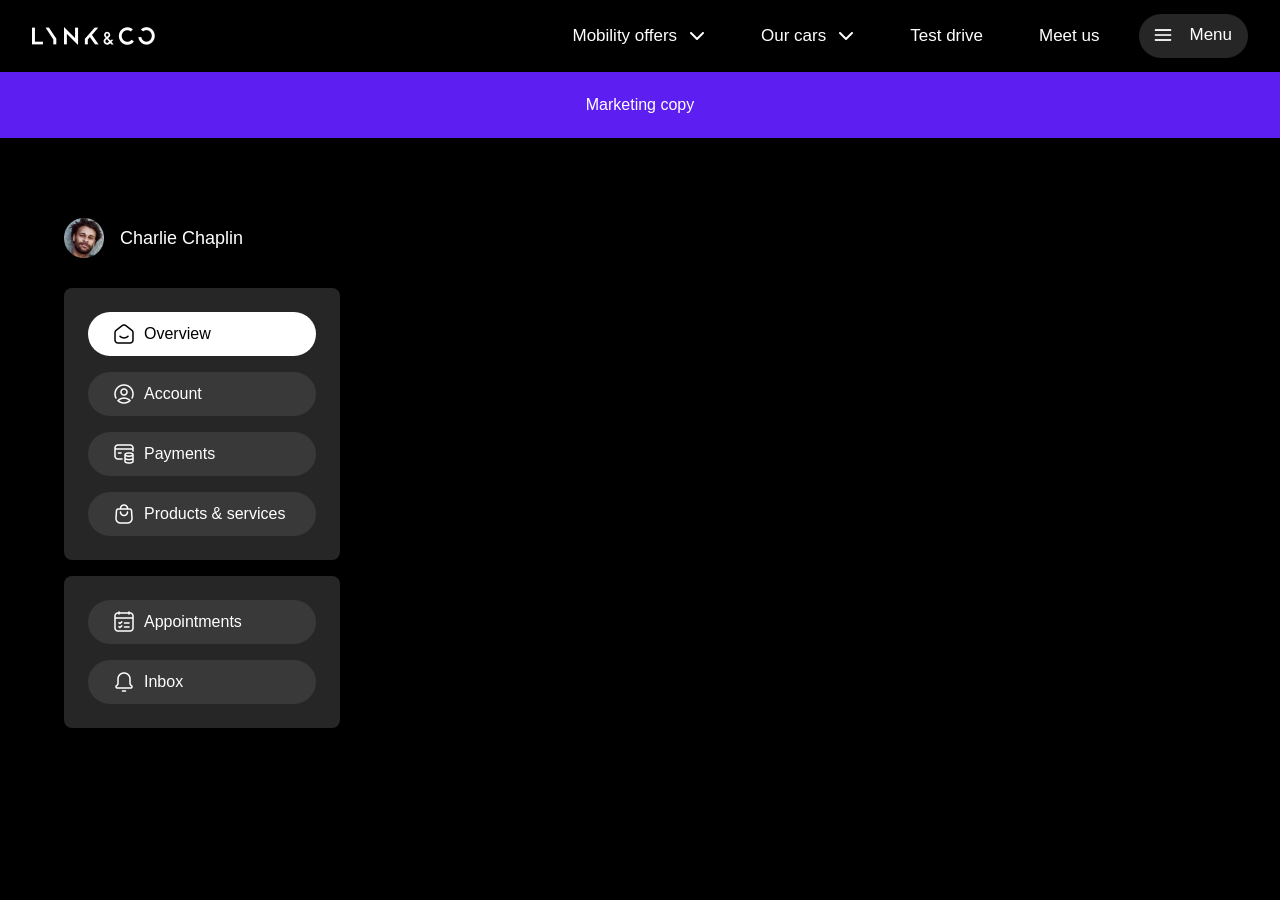
<file: index.html>
<!DOCTYPE html>
<html lang="en">
<head>
  <meta charset="UTF-8">
  <meta name="viewport" content="width=device-width, initial-scale=1.0">
  <link rel="stylesheet" href="styles.css">
  <title>My Pages 2.0</title>
</head>

<body>
<header class="header">
<div class="header__top-bar">
<a class="header__logo-link" href="#">
  <img 
  class="header__logo-image"
  src="images/logo.png"
  alt="Lynk & Co logo">
</a>

<ul class="header__top-menu">
  <li class="top-menu__item">
    <a class="top-menu__item-link" href="#">Mobility offers 
      <img class="top-menu__dropdown" src="images/Icon.png" alt="Dropdwon icon">
    </a>
  </li>

  <li class="top-menu__item">
    <a class="top-menu__item-link" href="#">Our cars 
      <img class="top-menu__dropdown" src="images/Icon.png" alt="Dropdwon icon">
    </a>
  </li>

  <li class="top-menu__item">
    <a class="top-menu__item-link" href="#">Test drive</a>
  </li>

  <li class="top-menu__item">
    <a class="top-menu__item-link" href="#">Meet us</a>
  </li>

  <li class="top-menu__item top-menu__item-button">
    <a class="top-menu__item-link top-menu__item-button-link" 
              href="#">
      <img class="top-menu__icon" src="images/menu-icon.png" alt="Dropdwon icon">
     Menu</a>
  </li>
</ul>
</div>

<a href="#" class="header__banner">
  <p class="header__banner-copy">Marketing copy</p>
</a>

<main class="main">
<menu class="menu">
  <div class="menu__user-section">
    <img class="menu__picture" src="images/profile-picture.png" alt="">
      <p class="menu__name">Charlie Chaplin</p>
  </div>

  <div class="menu__section">
    <ul class="menu__items">
      <li class="menu__item" id="active">
        <a class="menu__item-content" id="active__link" href="#">
        <img class="menu__item-icon" src="images/overview.png" alt="Overview icon">
          Overview
        </a>
      </li>

      <li class="menu__item">
        <a class="menu__item-content" href="#">
        <img class="menu__item-icon" src="images/account.png" alt="Account icon">
          Account
        </a>
      </li>

      <li class="menu__item">
        <a class="menu__item-content" href="#">
        <img class="menu__item-icon" src="images/payments.png" alt="Payments icon">
          Payments
        </a>
      </li>

      <li class="menu__item">
        <a class="menu__item-content" href="#">
        <img class="menu__item-icon" src="images/products.png" alt="Products icon">
          Products & services
        </a>
      </li>
    </ul>
    <ul class="menu__items">
      <li class="menu__item">
        <a class="menu__item-content" href="#">
        <img class="menu__item-icon" src="images/appointments.png" alt="Appointments icon">
        Appointments
        </a>
      </li>

      <li class="menu__item">
        <a class="menu__item-content" href="#">
        <img class="menu__item-icon" src="images/inbox.png" alt="Inbox icon">
        Inbox
        </a>
      </li>
    </ul>
  </div>
</menu>
</main>

</header>
</body>≥/
</html>
</file>
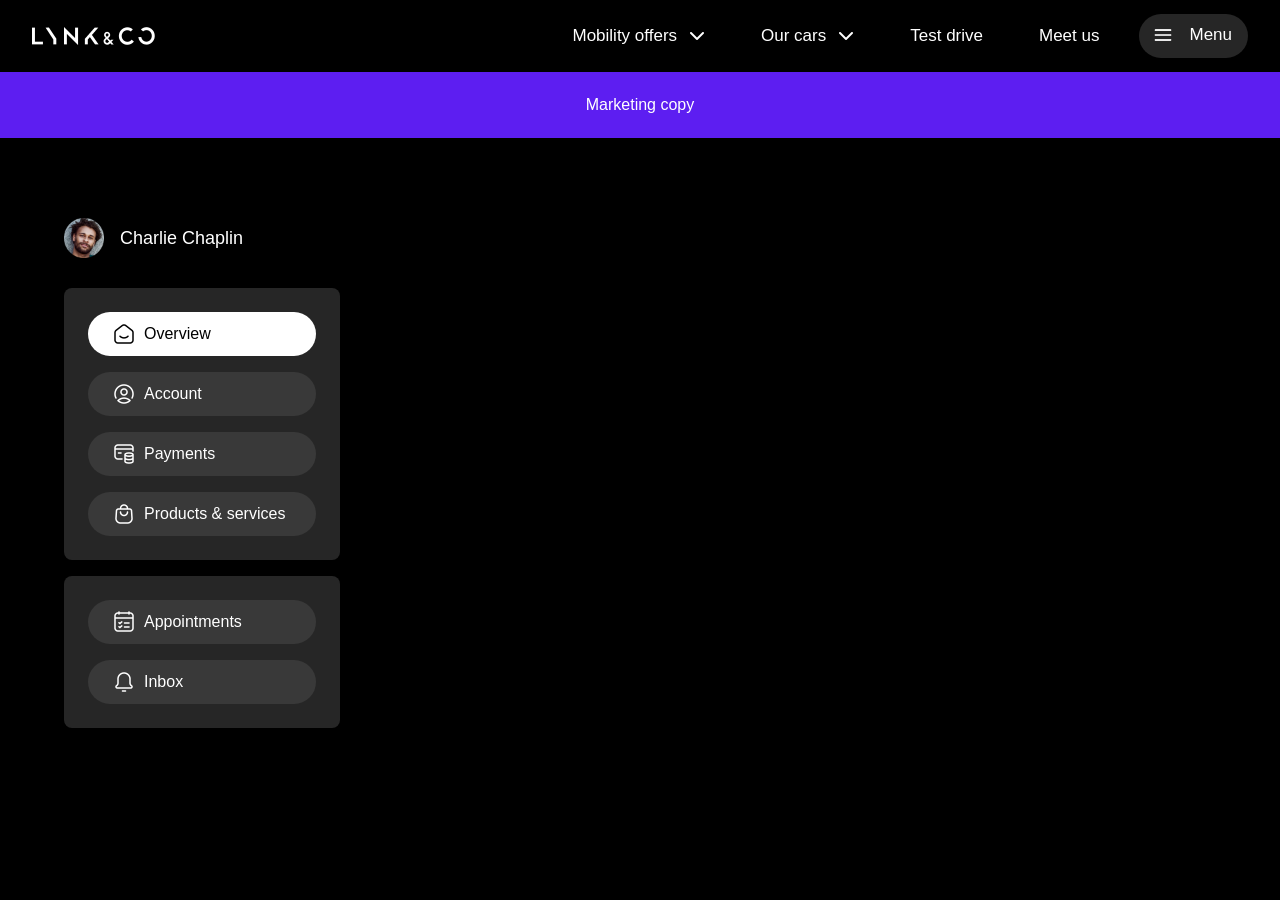
<file: public/index.html>
<!DOCTYPE html>
<html lang="en">
<head>
  <meta charset="UTF-8">
  <meta name="viewport" content="width=device-width, initial-scale=1.0">
  <link rel="stylesheet" href="/css/styles.css">
  <title>My Pages 2.0</title>
</head>

<body>
<header class="header">
<div class="header__top-bar">
<a class="header__logo-link" href="#">
  <img 
  class="header__logo-image"
  src="images/logo.png"
  alt="Lynk & Co logo">
</a>

<ul class="header__top-menu">
  <li class="top-menu__item">
    <a class="top-menu__item-link" href="#">Mobility offers 
      <img class="top-menu__dropdown" src="images/Icon.png" alt="Dropdwon icon">
    </a>
  </li>

  <li class="top-menu__item">
    <a class="top-menu__item-link" href="#">Our cars 
      <img class="top-menu__dropdown" src="images/Icon.png" alt="Dropdwon icon">
    </a>
  </li>

  <li class="top-menu__item">
    <a class="top-menu__item-link" href="#">Test drive</a>
  </li>

  <li class="top-menu__item">
    <a class="top-menu__item-link" href="#">Meet us</a>
  </li>

  <li class="top-menu__item top-menu__item-button">
    <a class="top-menu__item-link top-menu__item-button-link" 
              href="#">
      <img class="top-menu__icon" src="images/menu-icon.png" alt="Dropdwon icon">
     Menu</a>
  </li>
</ul>
</div>

<a href="#" class="header__banner">
  <p class="header__banner-copy">Marketing copy</p>
</a>

<main class="main">
<menu class="menu">
  <div class="menu__user-section">
    <img class="menu__picture" src="images/profile-picture.png" alt="">
      <p class="menu__name">Charlie Chaplin</p>
  </div>

  <div class="menu__section">
    <ul class="menu__items">
      <li class="menu__item" id="active">
        <a class="menu__item-content" id="active__link" href="#">
        <img class="menu__item-icon" src="images/overview.png" alt="Overview icon">
          Overview
        </a>
      </li>

      <li class="menu__item">
        <a class="menu__item-content" href="#">
        <img class="menu__item-icon" src="images/account.png" alt="Account icon">
          Account
        </a>
      </li>

      <li class="menu__item">
        <a class="menu__item-content" href="#">
        <img class="menu__item-icon" src="images/payments.png" alt="Payments icon">
          Payments
        </a>
      </li>

      <li class="menu__item">
        <a class="menu__item-content" href="#">
        <img class="menu__item-icon" src="images/products.png" alt="Products icon">
          Products & services
        </a>
      </li>
    </ul>
    <ul class="menu__items">
      <li class="menu__item">
        <a class="menu__item-content" href="#">
        <img class="menu__item-icon" src="images/appointments.png" alt="Appointments icon">
        Appointments
        </a>
      </li>

      <li class="menu__item">
        <a class="menu__item-content" href="#">
        <img class="menu__item-icon" src="images/inbox.png" alt="Inbox icon">
        Inbox
        </a>
      </li>
    </ul>
  </div>
</menu>
</main>

</header>
</body>≥/
</html>
</file>
<file: styles.css>
@font-face {
  font-family: "LynkCo";
  src: url("font/LynkcoType-Bold.ttf"), url("font/LynkcoType-Medium.ttf"), url("font/LynkcoType-Regular.ttf");
}
* {
  margin: 0;
  padding: 0;
}

body {
  background: #000000;
  font-family: "Lynkco Type", Arial, Helvetica, sans-serif;
  padding: 0;
  margin: 0;
}

.main {
  --columns: 4;
  display: grid;
  grid-template-columns: repeat(var(--columns), 1fr);
  column-gap: auto;
  margin-top: 32px;
  padding-inline: 24px;
}
@media (min-width: 768px) {
  .main {
    --columns: 8;
    column-gap: auto;
  }
}
@media (min-width: 1280px) {
  .main {
    --columns:12;
    column-gap: 16px;
  }
}
@media (min-width: 768px) {
  .main {
    padding-inline: 32px;
  }
}
@media (min-width: 1280px) {
  .main {
    padding-inline: 64px;
    margin-top: 80px;
  }
}

.menu {
  grid-column: 1/5;
}
@media (min-width: 768px) {
  .menu {
    grid-column: 1/9;
  }
}
@media (min-width: 1280px) {
  .menu {
    grid-column: 1/4;
  }
}
.menu__user-section {
  display: flex;
  flex-direction: row;
  align-items: center;
  gap: 16px;
  margin-bottom: 30px;
}
.menu__picture {
  width: 40px;
  height: 40px;
}
.menu__name {
  color: #fff;
  font-family: "Lynkco Type", Arial, Helvetica, sans-serif;
  font-size: 18px;
  font-style: normal;
  font-weight: 400;
  line-height: 28px;
}
.menu__section {
  display: flex;
  flex-direction: row;
  gap: 8px;
  overflow: scroll;
}
.menu__section::-webkit-scrollbar {
  display: none;
}
@media (min-width: 1280px) {
  .menu__section {
    overflow: hidden;
    flex-direction: column;
    padding: 0;
    margin: 0;
    gap: 16px;
  }
}
.menu__items {
  display: flex;
  flex-direction: row;
  border-radius: 8px;
  list-style-type: none;
  gap: 8px;
}
@media (min-width: 1280px) {
  .menu__items {
    flex-direction: column;
    background-color: #262626;
    gap: 16px;
    padding: 24px;
  }
}
.menu__item {
  padding: 12px;
  background-color: #393939;
  border-radius: 40px;
  text-overflow: ellipsis;
  white-space: nowrap;
  font-family: "Lynkco Type", Arial, Helvetica, sans-serif;
  font-size: 16px;
  font-style: normal;
  font-weight: 400;
  line-height: 28px;
}
@media (min-width: 1280px) {
  .menu__item {
    padding: 8px 24px;
    font-size: 16px;
  }
}
.menu__item-content {
  display: flex;
  flex-direction: row;
  align-items: center;
  gap: 8px;
  text-decoration: none;
  color: #fff;
}
.menu__item-icon {
  display: none;
}
@media (min-width: 1280px) {
  .menu__item-icon {
    display: block;
    width: 24px;
    height: 24px;
  }
}

#active {
  background-color: #fff;
}
#active__link {
  font-weight: 500;
  color: #000000;
}

.header__top-bar {
  display: flex;
  flex-direction: row;
  justify-content: space-between;
  align-items: center;
  padding-inline: 18px;
  height: 56px;
}
@media (min-width: 1280px) {
  .header__top-bar {
    height: 72px;
    padding-inline: 32px;
  }
}
.header__logo-image {
  height: 14px;
  display: block;
}
@media (min-width: 1280px) {
  .header__logo-image {
    height: 18px;
  }
}
.header__top-menu {
  display: flex;
  flex-direction: row;
  gap: 24px;
  align-items: center;
}
.header__banner {
  background-color: #5D1EF1;
  text-decoration: none;
  color: #fff;
}
.header__banner-copy {
  text-align: start;
  background-color: #5D1EF1;
  padding: 24px;
  margin: 0;
}
@media (min-width: 768px) {
  .header__banner-copy {
    padding: 24px 152px;
    text-align: center;
  }
}

.top-menu {
  list-style-type: none;
}
.top-menu__item {
  display: none;
}
@media (min-width: 1280px) {
  .top-menu__item {
    display: block;
  }
}
.top-menu__item-link {
  padding: 10px 16px;
  font-size: 17px;
  display: flex;
  align-items: center;
  gap: 12px;
  text-decoration: none;
  color: #fff;
}
.top-menu__item-button {
  display: flex;
  font-size: 17px;
  padding: 6px 16px 8px 10px;
  align-items: center;
  gap: 4px;
  border-radius: 39px;
  background-color: #262626;
}
@media (min-width: 1280px) {
  .top-menu__item-button {
    font-size: 17px;
  }
}
.top-menu__item-button-link {
  padding: 0;
}
.top-menu__dropdown {
  width: 16px;
  height: 16px;
}
.top-menu__icon {
  width: 28px;
  height: 30px;
}
</file>
<file: css/styles.css>
@font-face {
  font-family: "LynkCo";
  src: url("font/LynkcoType-Bold.ttf"), url("font/LynkcoType-Medium.ttf"), url("font/LynkcoType-Regular.ttf");
}
* {
  margin: 0;
  padding: 0;
}

body {
  background: #000000;
  font-family: "Lynkco Type", Arial, Helvetica, sans-serif;
  padding: 0;
  margin: 0;
}

.main {
  --columns: 4;
  display: grid;
  grid-template-columns: repeat(var(--columns), 1fr);
  column-gap: auto;
  margin-top: 32px;
  padding-inline: 24px;
}
@media (min-width: 768px) {
  .main {
    --columns: 8;
    column-gap: auto;
  }
}
@media (min-width: 1280px) {
  .main {
    --columns:12;
    column-gap: 16px;
  }
}
@media (min-width: 768px) {
  .main {
    padding-inline: 32px;
  }
}
@media (min-width: 1280px) {
  .main {
    padding-inline: 64px;
    margin-top: 80px;
  }
}

.menu {
  grid-column: 1/5;
}
@media (min-width: 768px) {
  .menu {
    grid-column: 1/9;
  }
}
@media (min-width: 1280px) {
  .menu {
    grid-column: 1/4;
  }
}
.menu__user-section {
  display: flex;
  flex-direction: row;
  align-items: center;
  gap: 16px;
  margin-bottom: 30px;
}
.menu__picture {
  width: 40px;
  height: 40px;
}
.menu__name {
  color: #fff;
  font-family: "Lynkco Type", Arial, Helvetica, sans-serif;
  font-size: 18px;
  font-style: normal;
  font-weight: 400;
  line-height: 28px;
}
.menu__section {
  display: flex;
  flex-direction: row;
  gap: 8px;
  overflow: scroll;
}
.menu__section::-webkit-scrollbar {
  display: none;
}
@media (min-width: 1280px) {
  .menu__section {
    overflow: hidden;
    flex-direction: column;
    padding: 0;
    margin: 0;
    gap: 16px;
  }
}
.menu__items {
  display: flex;
  flex-direction: row;
  border-radius: 8px;
  list-style-type: none;
  gap: 8px;
}
@media (min-width: 1280px) {
  .menu__items {
    flex-direction: column;
    background-color: #262626;
    gap: 16px;
    padding: 24px;
  }
}
.menu__item {
  padding: 12px;
  background-color: #393939;
  border-radius: 40px;
  text-overflow: ellipsis;
  white-space: nowrap;
  font-family: "Lynkco Type", Arial, Helvetica, sans-serif;
  font-size: 16px;
  font-style: normal;
  font-weight: 400;
  line-height: 28px;
}
@media (min-width: 1280px) {
  .menu__item {
    padding: 8px 24px;
    font-size: 16px;
  }
}
.menu__item-content {
  display: flex;
  flex-direction: row;
  align-items: center;
  gap: 8px;
  text-decoration: none;
  color: #fff;
}
.menu__item-icon {
  display: none;
}
@media (min-width: 1280px) {
  .menu__item-icon {
    display: block;
    width: 24px;
    height: 24px;
  }
}

#active {
  background-color: #fff;
}
#active__link {
  font-weight: 500;
  color: #000000;
}

.header__top-bar {
  display: flex;
  flex-direction: row;
  justify-content: space-between;
  align-items: center;
  padding-inline: 18px;
  height: 56px;
}
@media (min-width: 1280px) {
  .header__top-bar {
    height: 72px;
    padding-inline: 32px;
  }
}
.header__logo-image {
  height: 14px;
  display: block;
}
@media (min-width: 1280px) {
  .header__logo-image {
    height: 18px;
  }
}
.header__top-menu {
  display: flex;
  flex-direction: row;
  gap: 24px;
  align-items: center;
}
.header__banner {
  background-color: #5D1EF1;
  text-decoration: none;
  color: #fff;
}
.header__banner-copy {
  text-align: start;
  background-color: #5D1EF1;
  padding: 24px;
  margin: 0;
}
@media (min-width: 768px) {
  .header__banner-copy {
    padding: 24px 152px;
    text-align: center;
  }
}

.top-menu {
  list-style-type: none;
}
.top-menu__item {
  display: none;
}
@media (min-width: 1280px) {
  .top-menu__item {
    display: block;
  }
}
.top-menu__item-link {
  padding: 10px 16px;
  font-size: 17px;
  display: flex;
  align-items: center;
  gap: 12px;
  text-decoration: none;
  color: #fff;
}
.top-menu__item-button {
  display: flex;
  font-size: 17px;
  padding: 6px 16px 8px 10px;
  align-items: center;
  gap: 4px;
  border-radius: 39px;
  background-color: #262626;
}
@media (min-width: 1280px) {
  .top-menu__item-button {
    font-size: 17px;
  }
}
.top-menu__item-button-link {
  padding: 0;
}
.top-menu__dropdown {
  width: 16px;
  height: 16px;
}
.top-menu__icon {
  width: 28px;
  height: 30px;
}
</file>
